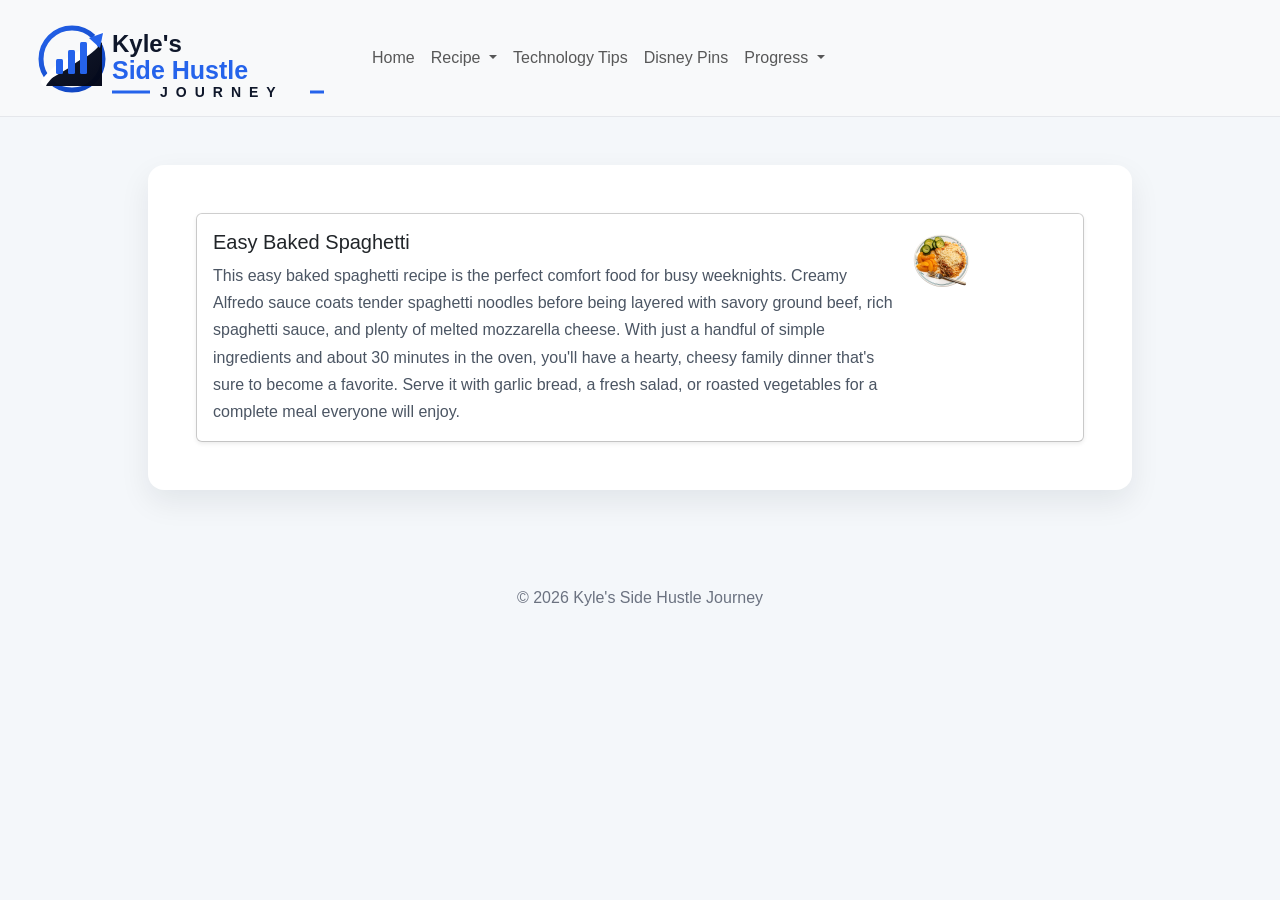
<file: index.html>
<!DOCTYPE html>
<html lang="en">
  <head>
    <!-- Google tag (gtag.js) -->
    <script async src="https://www.googletagmanager.com/gtag/js?id=G-10HG9G18HK"></script>
    <script>
      window.dataLayer = window.dataLayer || [];
      function gtag(){dataLayer.push(arguments);}
      gtag('js', new Date());

      gtag('config', 'G-10HG9G18HK');
    </script>
    <meta charset="UTF-8">
    <meta name="viewport" content="width=device-width, initial-scale=1.0">
    <title>Kyle's Side Hustle Journey</title>
    <link href="https://cdn.jsdelivr.net/npm/bootstrap@5.3.3/dist/css/bootstrap.min.css" rel="stylesheet">
    <link rel="stylesheet" href="css/styles.css">
  </head>
  <body>
    <div id="site-header" data-include="/include/header.html"></div>
    <main class="container py-5">
      <section class="hero p-4 p-md-5 rounded-4">
        <div class="row gx-5">
          <div class="col-12">
            <div class="row row-cols-1 g-3">
              
              <div class="col" id="spaghetti-card" data-card="spaghetti">
                <!-- Spaghetti card will be loaded from /data/spaghetti-card.json -->
                <div class="card h-100 text-decoration-none text-dark shadow-sm placeholder-card">
                  <div class="card-body">
                    <h2 class="h5">Loading...</h2>
                  </div>
                </div>
              </div>
              
            </div>
          </div>
        </div>
      </section>
    </main>
    <div id="site-footer" data-include="/include/footer.html"></div>
    <script src="https://code.jquery.com/jquery-3.7.1.min.js"></script>
    <script src="https://cdn.jsdelivr.net/npm/bootstrap@5.3.3/dist/js/bootstrap.bundle.min.js"></script>
    <script src="js/header-loader.js"></script>
    <script src="js/cards-loader.js"></script>
  </body>
</html>
</file>
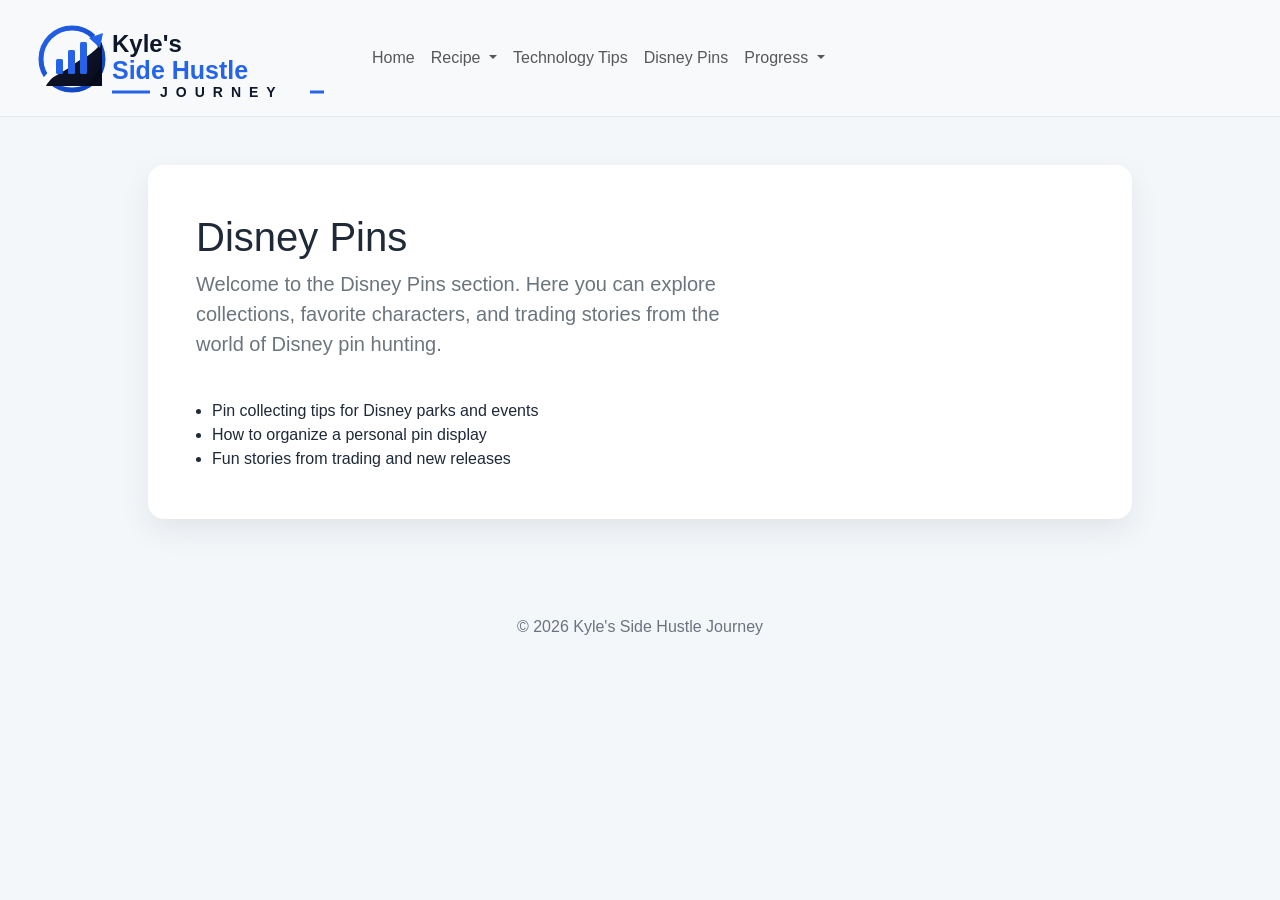
<file: disneypins.html>
<!DOCTYPE html>
<html lang="en">
  <head>
    <!-- Google tag (gtag.js) -->
    <script async src="https://www.googletagmanager.com/gtag/js?id=G-10HG9G18HK"></script>
    <script>
      window.dataLayer = window.dataLayer || [];
      function gtag(){dataLayer.push(arguments);}
      gtag('js', new Date());

      gtag('config', 'G-10HG9G18HK');
    </script>
    <meta charset="UTF-8">
    <meta name="viewport" content="width=device-width, initial-scale=1.0">
    <title>Disney Pins - Kyle's Side Hustle Journey</title>
    <link href="https://cdn.jsdelivr.net/npm/bootstrap@5.3.3/dist/css/bootstrap.min.css" rel="stylesheet">
    <link rel="stylesheet" href="css/styles.css">
  </head>
  <body>
    <div id="site-header" data-include="/include/header.html"></div>
    <main class="container py-5">
      <section class="content p-4 p-md-5 rounded-4">
        <div class="row gx-5">
          <div class="col-lg-8">
            <h1>Disney Pins</h1>
            <p class="lead text-secondary">Welcome to the Disney Pins section. Here you can explore collections, favorite characters, and trading stories from the world of Disney pin hunting.</p>
          </div>
        </div>
        <ul class="topic-list mt-4 ps-3">
          <li>Pin collecting tips for Disney parks and events</li>
          <li>How to organize a personal pin display</li>
          <li>Fun stories from trading and new releases</li>
        </ul>
      </section>
    </main>
    <div id="site-footer" data-include="/include/footer.html"></div>
    <script src="https://code.jquery.com/jquery-3.7.1.min.js"></script>
    <script src="https://cdn.jsdelivr.net/npm/bootstrap@5.3.3/dist/js/bootstrap.bundle.min.js"></script>
    <script src="js/header-loader.js"></script>
  </body>
</html>
</file>
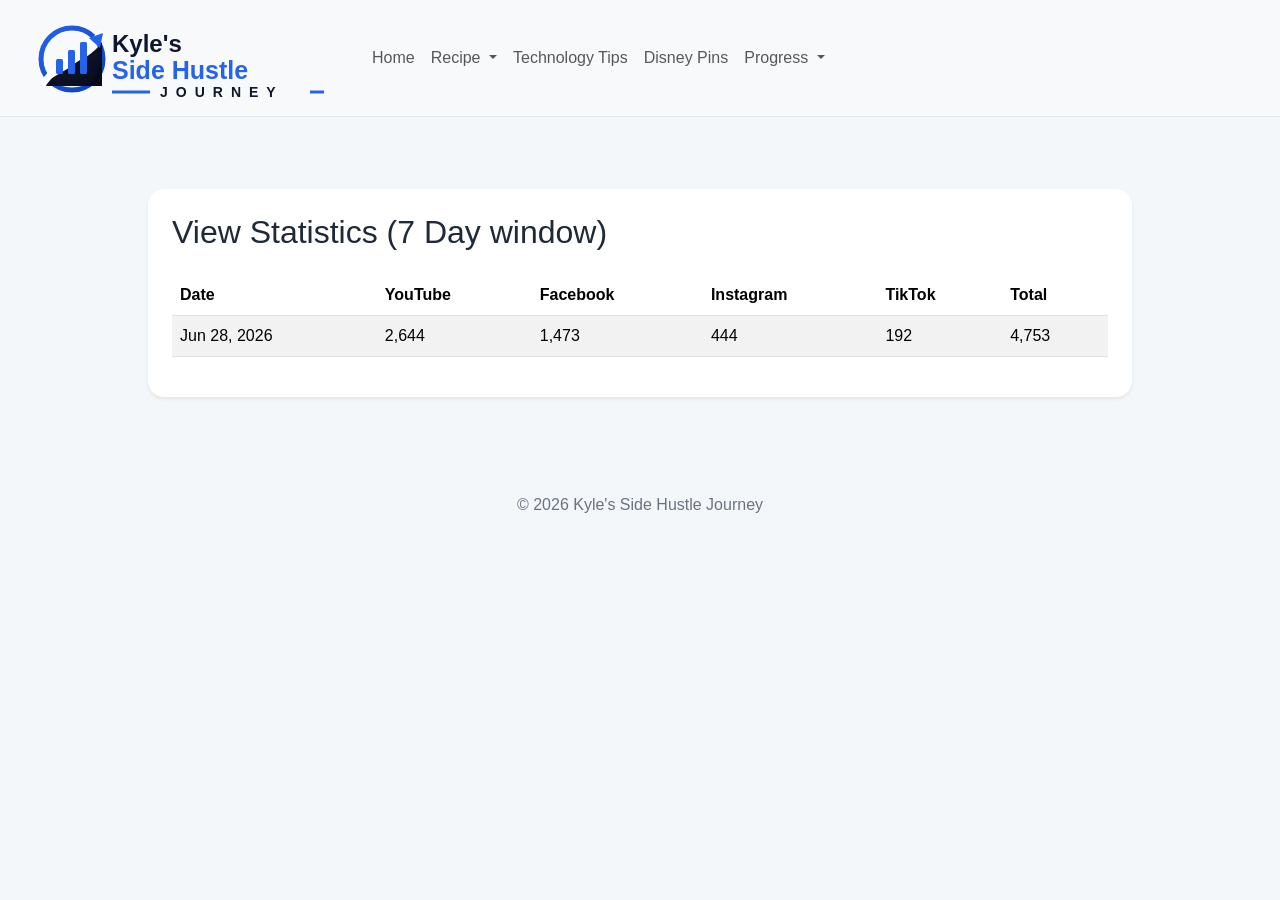
<file: progress-views.html>
<!DOCTYPE html>
<html lang="en">
  <head>
    <!-- Google tag (gtag.js) -->
    <script async src="https://www.googletagmanager.com/gtag/js?id=G-10HG9G18HK"></script>
    <script>
      window.dataLayer = window.dataLayer || [];
      function gtag(){dataLayer.push(arguments);}
      gtag('js', new Date());

      gtag('config', 'G-10HG9G18HK');
    </script>
    <meta charset="UTF-8">
    <meta name="viewport" content="width=device-width, initial-scale=1.0">
    <meta http-equiv="Cache-Control" content="no-cache, no-store, must-revalidate">
    <meta http-equiv="Pragma" content="no-cache">
    <meta http-equiv="Expires" content="0">
    <title>Progress Views - Kyle's Side Hustle Journey</title>
    <link href="https://cdn.jsdelivr.net/npm/bootstrap@5.3.3/dist/css/bootstrap.min.css" rel="stylesheet">
    <link rel="stylesheet" href="css/styles.css">
  </head>
  <body>
    <div id="site-header" data-include="/include/header.html"></div>
    <main class="container py-5">
      <section class="content mt-4 p-4 rounded-4 shadow-sm">
        <h2>View Statistics (7 Day window)</h2>
        <div class="table-responsive">
          <table class="table table-striped mt-3">
            <thead>
              <tr>
                <th scope="col">Date</th>
                <th scope="col">YouTube</th>
                <th scope="col">Facebook</th>
                <th scope="col">Instagram</th>
                <th scope="col">TikTok</th>
                <th scope="col">Total</th>
              </tr>
            </thead>
            <tbody>
              <tr>
                <td>Jun 28, 2026</td>
                <td>2,644</td>
                <td>1,473</td>
                <td>444</td>
                <td>192</td>
                <td>4,753</td>
              </tr>
            </tbody>
          </table>
        </div>
      </section>
    </main>

    <div id="site-footer" data-include="/include/footer.html"></div>

    <script src="https://code.jquery.com/jquery-3.7.1.min.js"></script>
    <script src="https://cdn.jsdelivr.net/npm/bootstrap@5.3.3/dist/js/bootstrap.bundle.min.js"></script>
    <script src="js/header-loader.js"></script>
  </body>
</html>
</file>
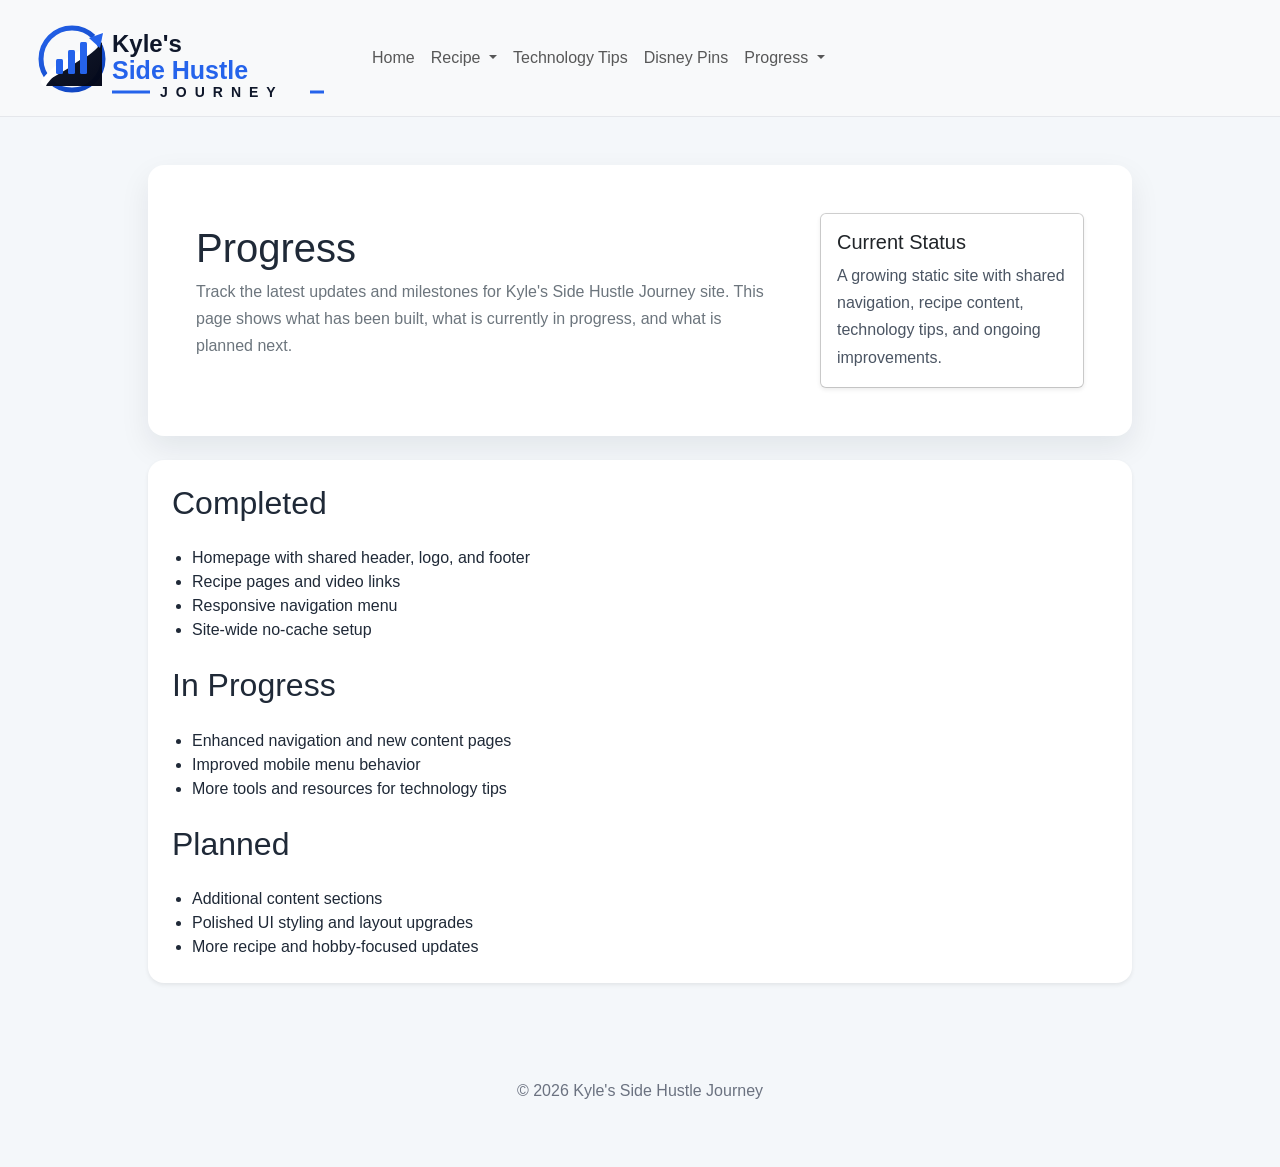
<file: progress.html>
<!DOCTYPE html>
<html lang="en">
  <head>
    <!-- Google tag (gtag.js) -->
    <script async src="https://www.googletagmanager.com/gtag/js?id=G-10HG9G18HK"></script>
    <script>
      window.dataLayer = window.dataLayer || [];
      function gtag(){dataLayer.push(arguments);}
      gtag('js', new Date());

      gtag('config', 'G-10HG9G18HK');
    </script>
    <meta charset="UTF-8">
    <meta name="viewport" content="width=device-width, initial-scale=1.0">
    <meta http-equiv="Cache-Control" content="no-cache, no-store, must-revalidate">
    <meta http-equiv="Pragma" content="no-cache">
    <meta http-equiv="Expires" content="0">
    <title>Progress - Kyle's Side Hustle Journey</title>
    <link href="https://cdn.jsdelivr.net/npm/bootstrap@5.3.3/dist/css/bootstrap.min.css" rel="stylesheet">
    <link rel="stylesheet" href="css/styles.css">
  </head>
  <body>
    <div id="site-header" data-include="/include/header.html"></div>
    <main class="container py-5">
      <section class="hero p-4 p-md-5 rounded-4">
        <div class="row align-items-center gx-5">
          <div class="col-lg-8">
            <h1>Progress</h1>
            <p class="lead text-secondary">
              Track the latest updates and milestones for Kyle's Side Hustle Journey site. This page shows what has been built, what is currently in progress, and what is planned next.
            </p>
          </div>
          <div class="col-lg-4">
            <div class="card shadow-sm">
              <div class="card-body">
                <h2 class="h5">Current Status</h2>
                <p class="mb-0">A growing static site with shared navigation, recipe content, technology tips, and ongoing improvements.</p>
              </div>
            </div>
          </div>
        </div>
      </section>

      <section class="content mt-4 p-4 rounded-4 shadow-sm">
        <h2>Completed</h2>
        <ul class="topic-list">
          <li>Homepage with shared header, logo, and footer</li>
          <li>Recipe pages and video links</li>
          <li>Responsive navigation menu</li>
          <li>Site-wide no-cache setup</li>
        </ul>

        <h2 class="mt-4">In Progress</h2>
        <ul class="topic-list">
          <li>Enhanced navigation and new content pages</li>
          <li>Improved mobile menu behavior</li>
          <li>More tools and resources for technology tips</li>
        </ul>

        <h2 class="mt-4">Planned</h2>
        <ul class="topic-list">
          <li>Additional content sections</li>
          <li>Polished UI styling and layout upgrades</li>
          <li>More recipe and hobby-focused updates</li>
        </ul>
      </section>
    </main>

    <div id="site-footer" data-include="/include/footer.html"></div>

    <script src="https://code.jquery.com/jquery-3.7.1.min.js"></script>
    <script src="https://cdn.jsdelivr.net/npm/bootstrap@5.3.3/dist/js/bootstrap.bundle.min.js"></script>
    <script src="js/header-loader.js"></script>
  </body>
</html>
</file>
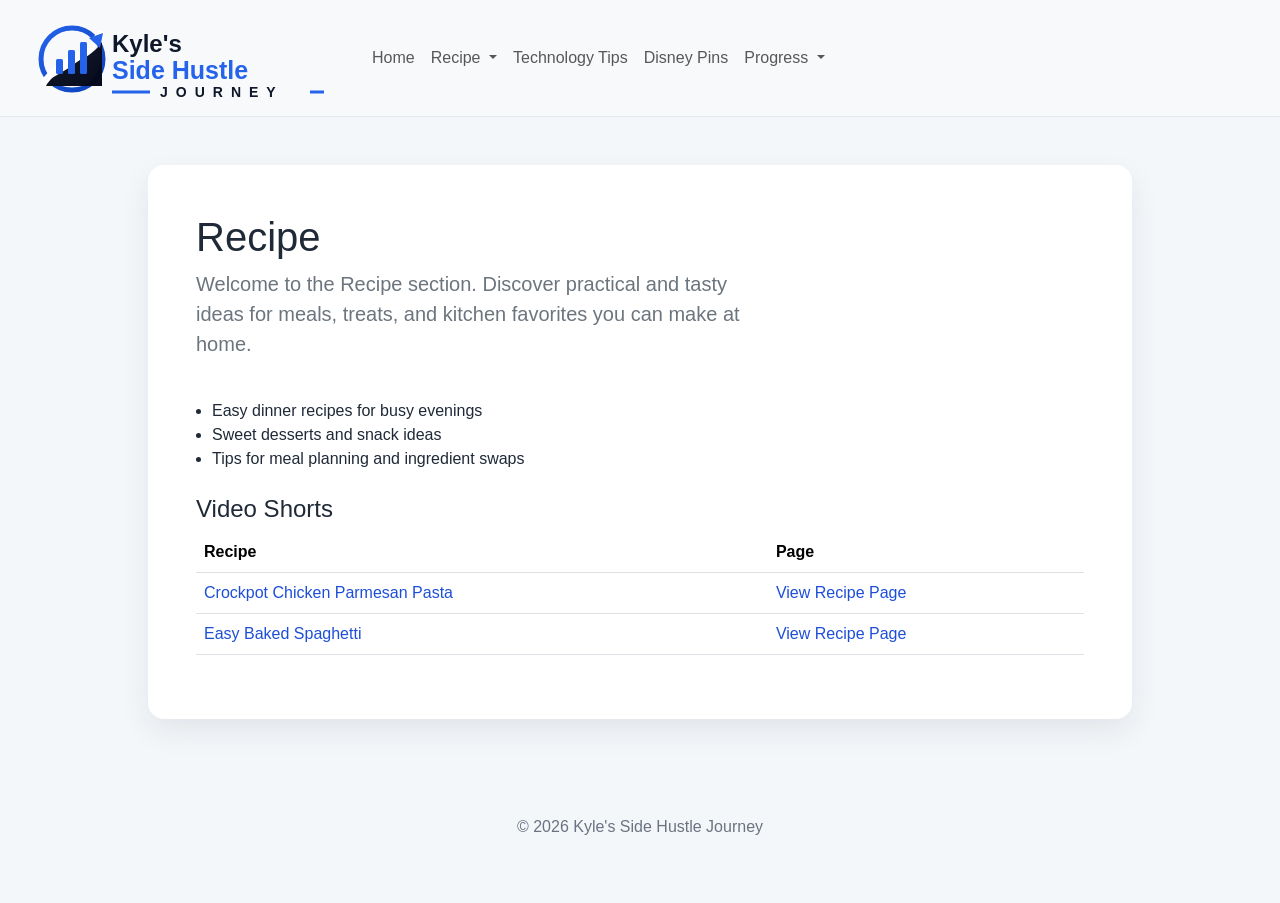
<file: recipes.html>
<!DOCTYPE html>
<html lang="en">
  <head>
    <!-- Google tag (gtag.js) -->
    <script async src="https://www.googletagmanager.com/gtag/js?id=G-10HG9G18HK"></script>
    <script>
      window.dataLayer = window.dataLayer || [];
      function gtag(){dataLayer.push(arguments);}
      gtag('js', new Date());

      gtag('config', 'G-10HG9G18HK');
    </script>
    <meta charset="UTF-8">
    <meta name="viewport" content="width=device-width, initial-scale=1.0">
    <title>Recipe - Kyle's Side Hustle Journey</title>
    <link href="https://cdn.jsdelivr.net/npm/bootstrap@5.3.3/dist/css/bootstrap.min.css" rel="stylesheet">
    <link rel="stylesheet" href="css/styles.css">
  </head>
  <body>
    <div id="site-header" data-include="/include/header.html"></div>
    <main class="container py-5">
      <section class="content p-4 p-md-5 rounded-4">
        <div class="row gx-5">
          <div class="col-lg-8">
            <h1>Recipe</h1>
            <p class="lead text-secondary">Welcome to the Recipe section. Discover practical and tasty ideas for meals, treats, and kitchen favorites you can make at home.</p>
          </div>
        </div>
        <ul class="topic-list mt-4 ps-3">
          <li>Easy dinner recipes for busy evenings</li>
          <li>Sweet desserts and snack ideas</li>
          <li>Tips for meal planning and ingredient swaps</li>
        </ul>

        <section class="mt-4">
          <h2 class="h4">Video Shorts</h2>
          <div class="table-responsive">
            <table class="table table-hover video-table align-middle">
              <thead>
                <tr>
                  <th scope="col">Recipe</th>
                  <th scope="col">Page</th>
                </tr>
              </thead>
              <tbody>
                <tr>
                  <td><a href="https://youtube.com/shorts/MKN35bvhOdU" target="_blank" rel="noopener noreferrer">Crockpot Chicken Parmesan Pasta</a></td>
                  <td><a href="recipes/crockpot-chicken-parmesan-pasta.html">View Recipe Page</a></td>
                </tr>
                <tr>
                  <td><a href="https://youtube.com/shorts/Afd6B-RaenE" target="_blank" rel="noopener noreferrer">Easy Baked Spaghetti</a></td>
                  <td><a href="recipes/easy-baked-spaghetti.html">View Recipe Page</a></td>
                </tr>
              </tbody>
            </table>
          </div>
        </section>
      </section>
    </main>
    <div id="site-footer" data-include="/include/footer.html"></div>
    <script src="https://code.jquery.com/jquery-3.7.1.min.js"></script>
    <script src="https://cdn.jsdelivr.net/npm/bootstrap@5.3.3/dist/js/bootstrap.bundle.min.js"></script>
    <script src="js/header-loader.js"></script>
  </body>
</html>
</file>
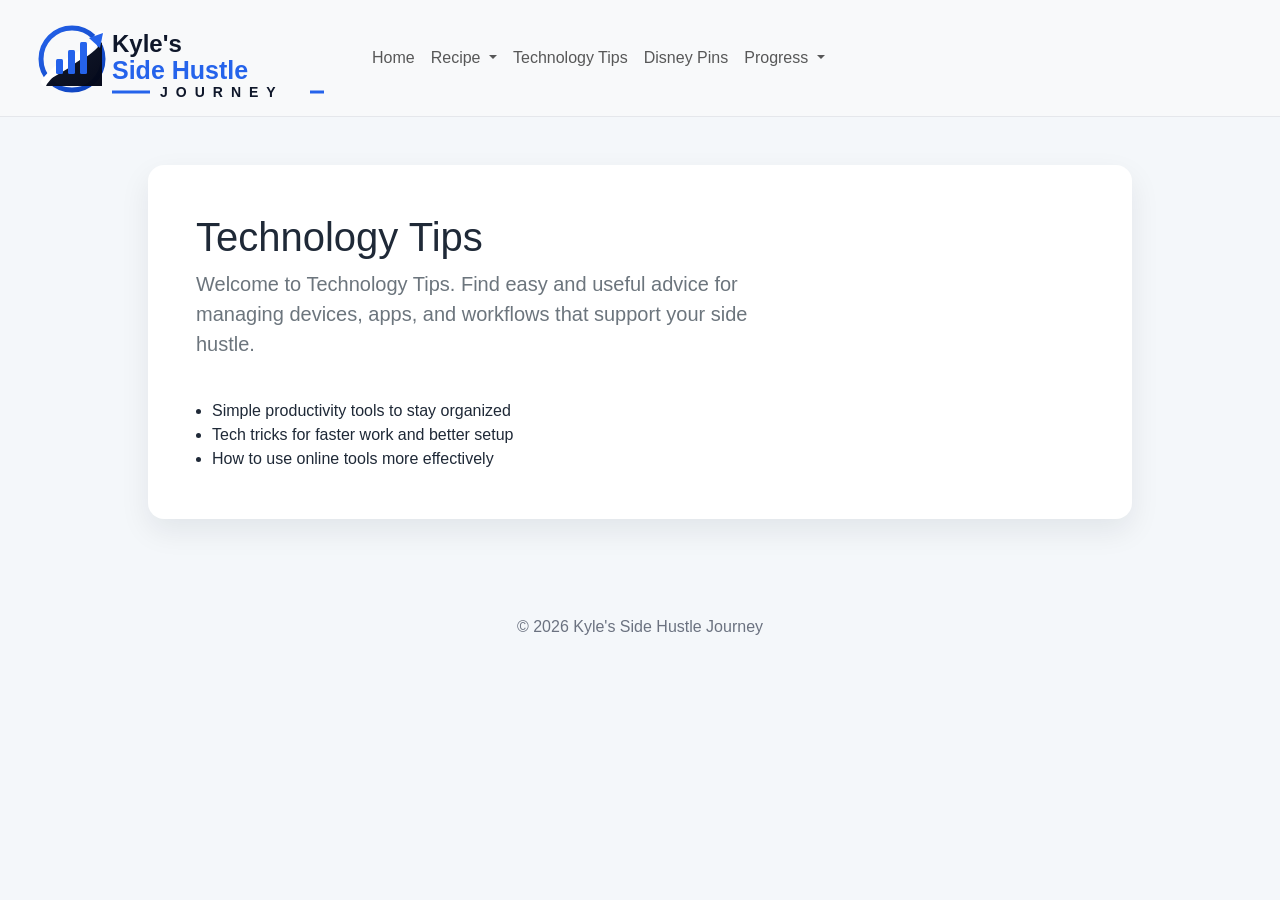
<file: technology.html>
<!DOCTYPE html>
<html lang="en">
  <head>
    <!-- Google tag (gtag.js) -->
    <script async src="https://www.googletagmanager.com/gtag/js?id=G-10HG9G18HK"></script>
    <script>
      window.dataLayer = window.dataLayer || [];
      function gtag(){dataLayer.push(arguments);}
      gtag('js', new Date());

      gtag('config', 'G-10HG9G18HK');
    </script>
    <meta charset="UTF-8">
    <meta name="viewport" content="width=device-width, initial-scale=1.0">
    <title>Technology Tips - Kyle's Side Hustle Journey</title>
    <link href="https://cdn.jsdelivr.net/npm/bootstrap@5.3.3/dist/css/bootstrap.min.css" rel="stylesheet">
    <link rel="stylesheet" href="css/styles.css">
  </head>
  <body>
    <div id="site-header" data-include="/include/header.html"></div>
    <main class="container py-5">
      <section class="content p-4 p-md-5 rounded-4">
        <div class="row gx-5">
          <div class="col-lg-8">
            <h1>Technology Tips</h1>
            <p class="lead text-secondary">Welcome to Technology Tips. Find easy and useful advice for managing devices, apps, and workflows that support your side hustle.</p>
          </div>
        </div>
        <ul class="topic-list mt-4 ps-3">
          <li>Simple productivity tools to stay organized</li>
          <li>Tech tricks for faster work and better setup</li>
          <li>How to use online tools more effectively</li>
        </ul>
      </section>
    </main>
    <div id="site-footer" data-include="/include/footer.html"></div>
    <script src="https://code.jquery.com/jquery-3.7.1.min.js"></script>
    <script src="https://cdn.jsdelivr.net/npm/bootstrap@5.3.3/dist/js/bootstrap.bundle.min.js"></script>
    <script src="js/header-loader.js"></script>
  </body>
</html>
</file>
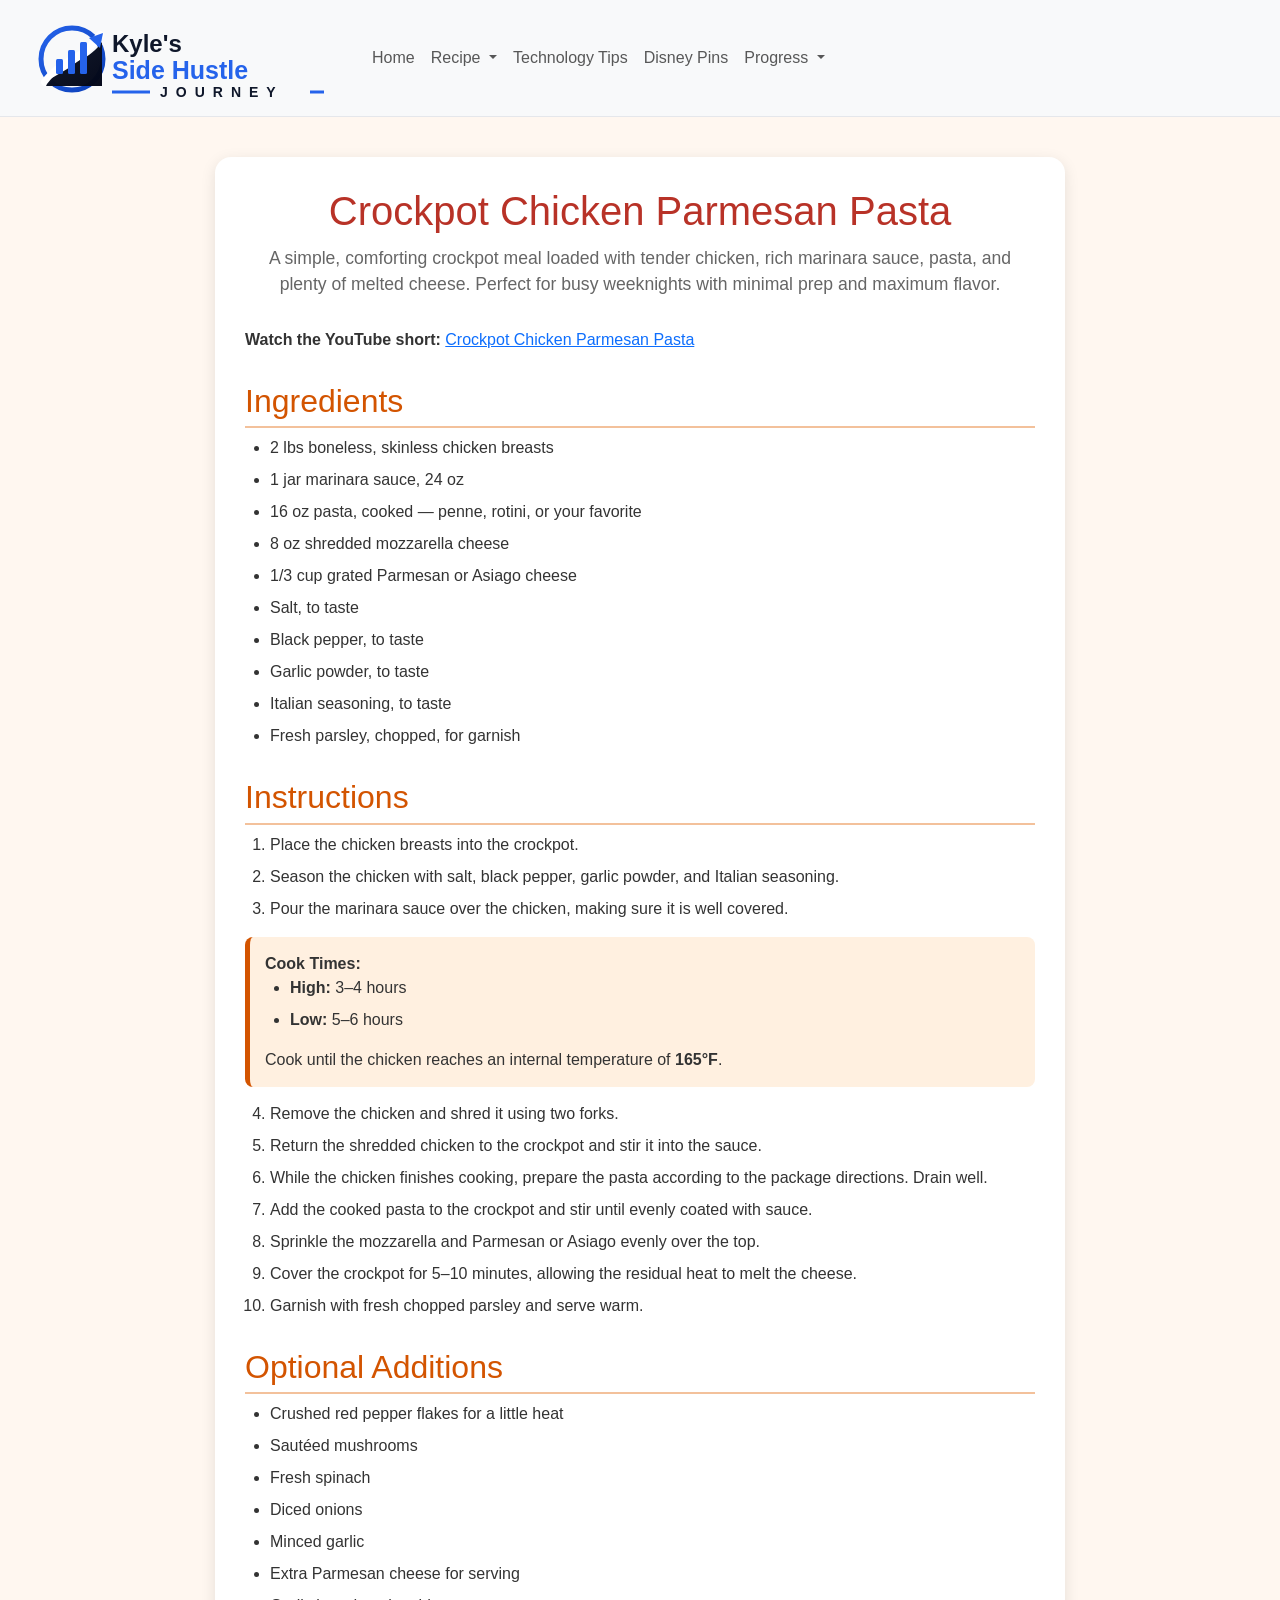
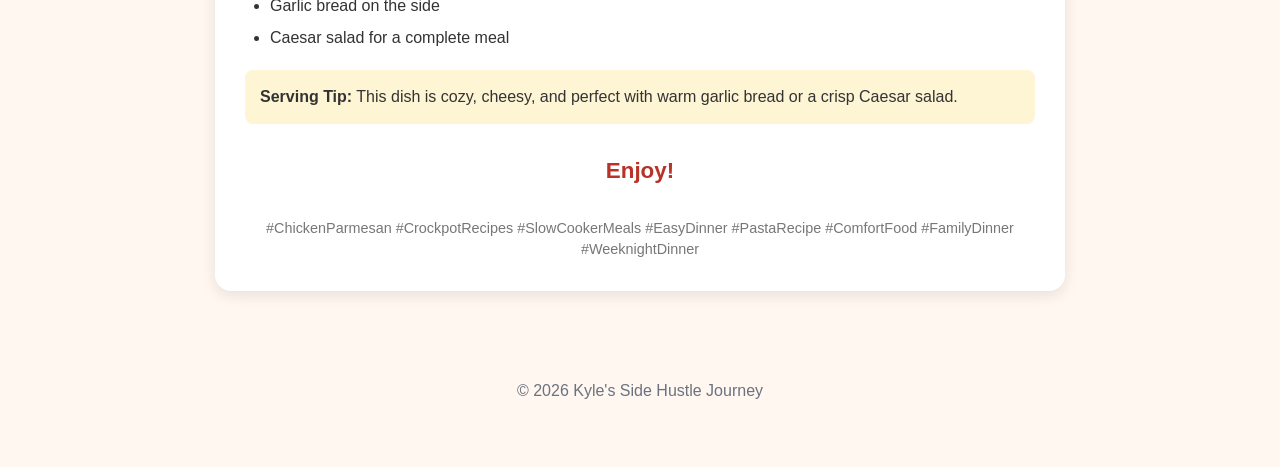
<file: recipes/crockpot-chicken-parmesan-pasta.html>
<!DOCTYPE html>
<html lang="en">
  <head>
    <!-- Google tag (gtag.js) -->
    <script async src="https://www.googletagmanager.com/gtag/js?id=G-10HG9G18HK"></script>
    <script>
      window.dataLayer = window.dataLayer || [];
      function gtag(){dataLayer.push(arguments);}
      gtag('js', new Date());

      gtag('config', 'G-10HG9G18HK');
    </script>
    <meta charset="UTF-8">
    <meta name="viewport" content="width=device-width, initial-scale=1.0">
    <title>Crockpot Chicken Parmesan Pasta - Kyle's Side Hustle Journey</title>
    <link href="https://cdn.jsdelivr.net/npm/bootstrap@5.3.3/dist/css/bootstrap.min.css" rel="stylesheet">
    <link rel="stylesheet" href="../css/styles.css">
    <style>
      body {
        background: #fff7f0;
        color: #333;
      }
      .recipe-page-container {
        max-width: 850px;
        margin: 40px auto;
        background: #ffffff;
        padding: 30px;
        border-radius: 16px;
        box-shadow: 0 4px 15px rgba(0, 0, 0, 0.1);
      }
      .recipe-page-container h1 {
        color: #b83227;
        text-align: center;
        margin-bottom: 10px;
      }
      .recipe-page-container .subtitle {
        text-align: center;
        font-size: 1.1em;
        color: #666;
        margin-bottom: 30px;
      }
      .recipe-page-container h2 {
        color: #d35400;
        border-bottom: 2px solid #f3c19b;
        padding-bottom: 6px;
        margin-top: 30px;
      }
      .recipe-page-container ul,
      .recipe-page-container ol {
        padding-left: 25px;
      }
      .recipe-page-container li {
        margin-bottom: 8px;
      }
      .recipe-page-container .cook-times {
        background: #fff0e0;
        padding: 15px;
        border-left: 5px solid #d35400;
        border-radius: 8px;
        margin: 15px 0;
      }
      .recipe-page-container .note {
        background: #fef5d4;
        padding: 15px;
        border-radius: 8px;
        margin-top: 20px;
      }
      .recipe-page-container .hashtags {
        margin-top: 30px;
        font-size: 0.9em;
        color: #777;
        text-align: center;
      }
      .recipe-page-container .enjoy {
        text-align: center;
        font-size: 1.4em;
        color: #b83227;
        font-weight: bold;
        margin-top: 30px;
      }
    </style>
  </head>
  <body>
    <div id="site-header" data-include="/include/header.html"></div>
    <div class="recipe-page-container">
      <h1>Crockpot Chicken Parmesan Pasta</h1>
      <p class="subtitle">
        A simple, comforting crockpot meal loaded with tender chicken,
        rich marinara sauce, pasta, and plenty of melted cheese.
        Perfect for busy weeknights with minimal prep and maximum flavor.
      </p>
      <p><strong>Watch the YouTube short:</strong> <a href="https://youtube.com/shorts/MKN35bvhOdU" target="_blank" rel="noopener noreferrer">Crockpot Chicken Parmesan Pasta</a></p>

      <h2>Ingredients</h2>
      <ul>
        <li>2 lbs boneless, skinless chicken breasts</li>
        <li>1 jar marinara sauce, 24 oz</li>
        <li>16 oz pasta, cooked — penne, rotini, or your favorite</li>
        <li>8 oz shredded mozzarella cheese</li>
        <li>1/3 cup grated Parmesan or Asiago cheese</li>
        <li>Salt, to taste</li>
        <li>Black pepper, to taste</li>
        <li>Garlic powder, to taste</li>
        <li>Italian seasoning, to taste</li>
        <li>Fresh parsley, chopped, for garnish</li>
      </ul>

      <h2>Instructions</h2>
      <ol>
        <li>Place the chicken breasts into the crockpot.</li>
        <li>Season the chicken with salt, black pepper, garlic powder, and Italian seasoning.</li>
        <li>Pour the marinara sauce over the chicken, making sure it is well covered.</li>
      </ol>

      <div class="cook-times">
        <strong>Cook Times:</strong>
        <ul>
          <li><strong>High:</strong> 3–4 hours</li>
          <li><strong>Low:</strong> 5–6 hours</li>
        </ul>
        Cook until the chicken reaches an internal temperature of <strong>165°F</strong>.
      </div>

      <ol start="4">
        <li>Remove the chicken and shred it using two forks.</li>
        <li>Return the shredded chicken to the crockpot and stir it into the sauce.</li>
        <li>While the chicken finishes cooking, prepare the pasta according to the package directions. Drain well.</li>
        <li>Add the cooked pasta to the crockpot and stir until evenly coated with sauce.</li>
        <li>Sprinkle the mozzarella and Parmesan or Asiago evenly over the top.</li>
        <li>Cover the crockpot for 5–10 minutes, allowing the residual heat to melt the cheese.</li>
        <li>Garnish with fresh chopped parsley and serve warm.</li>
      </ol>

      <h2>Optional Additions</h2>
      <ul>
        <li>Crushed red pepper flakes for a little heat</li>
        <li>Sautéed mushrooms</li>
        <li>Fresh spinach</li>
        <li>Diced onions</li>
        <li>Minced garlic</li>
        <li>Extra Parmesan cheese for serving</li>
        <li>Garlic bread on the side</li>
        <li>Caesar salad for a complete meal</li>
      </ul>

      <div class="note">
        <strong>Serving Tip:</strong> This dish is cozy, cheesy, and perfect with warm garlic bread or a crisp Caesar salad.
      </div>

      <p class="enjoy">Enjoy!</p>

      <div class="hashtags">
        #ChickenParmesan #CrockpotRecipes #SlowCookerMeals #EasyDinner
        #PastaRecipe #ComfortFood #FamilyDinner #WeeknightDinner
      </div>
    </div>
    <div id="site-footer" data-include="/include/footer.html"></div>
    <script src="https://code.jquery.com/jquery-3.7.1.min.js"></script>
    <script src="https://cdn.jsdelivr.net/npm/bootstrap@5.3.3/dist/js/bootstrap.bundle.min.js"></script>
    <script src="../js/header-loader.js"></script>
  </body>
</html>
</file>
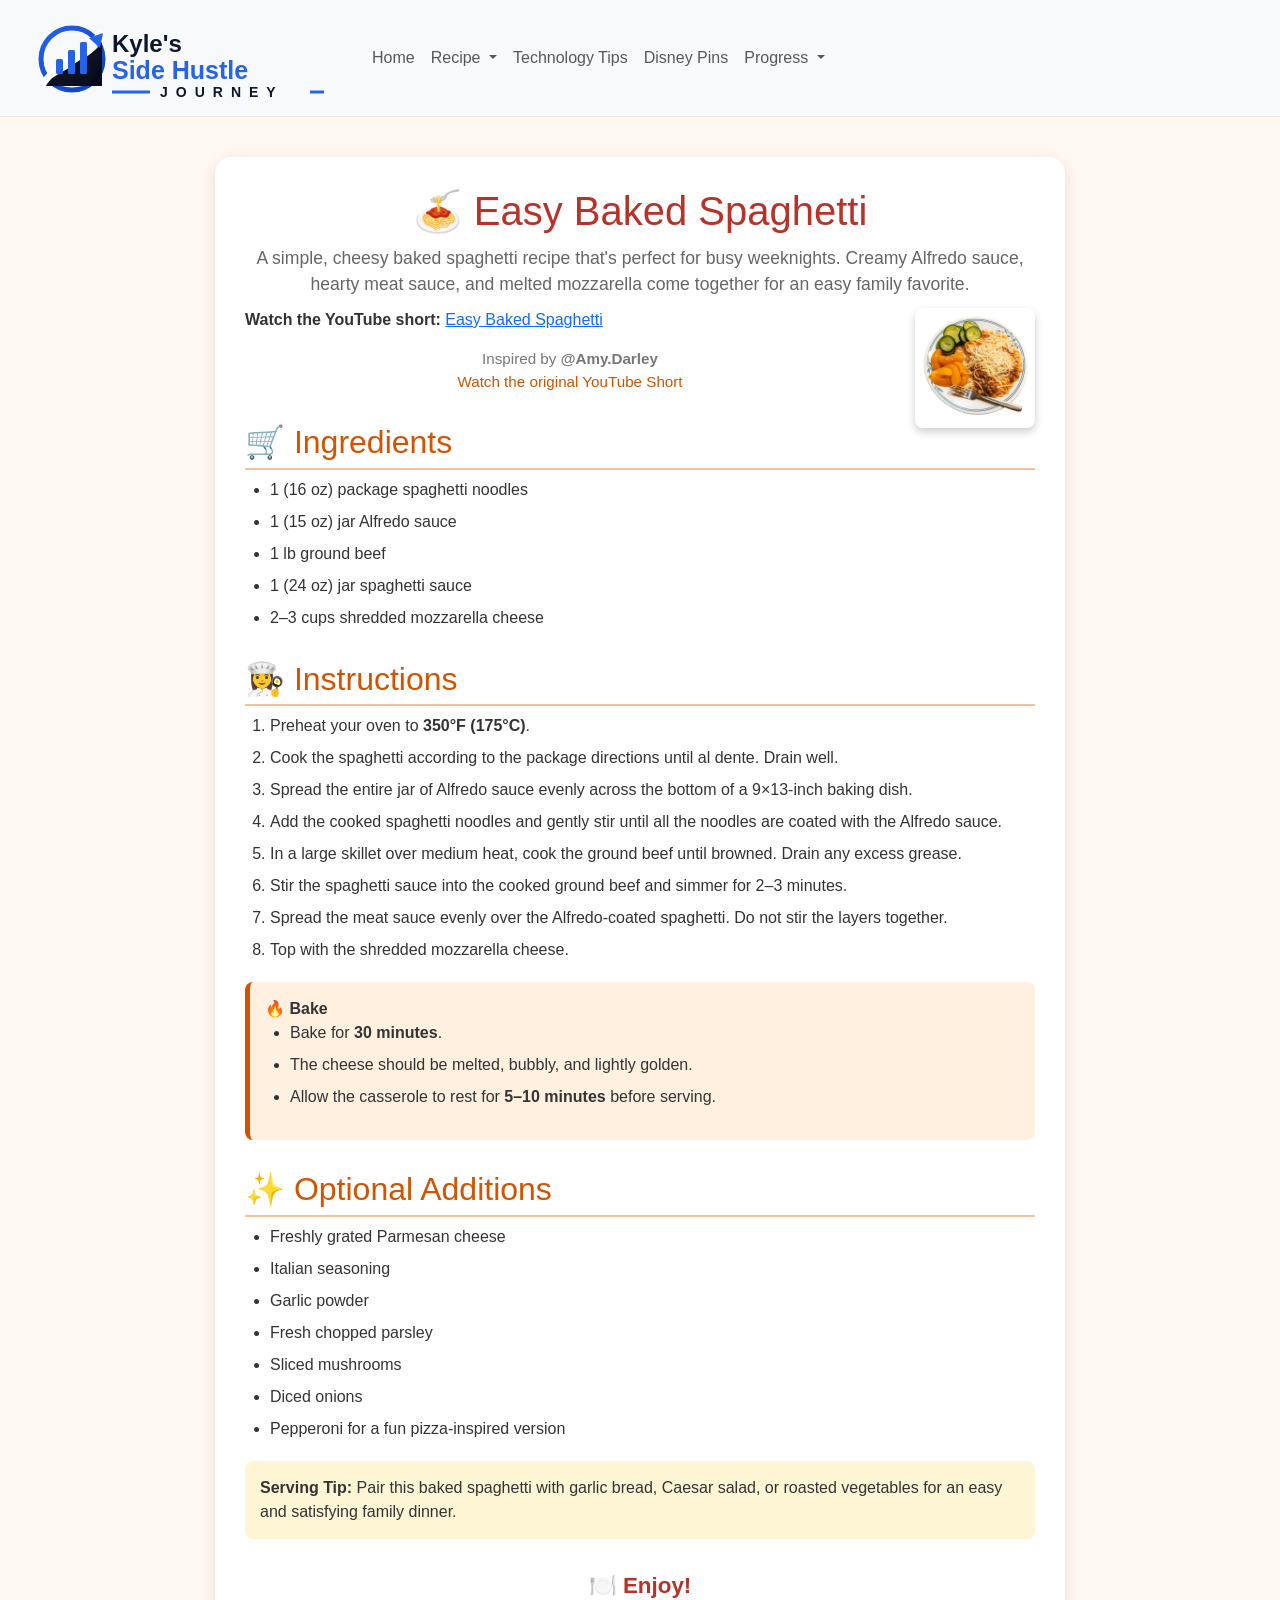
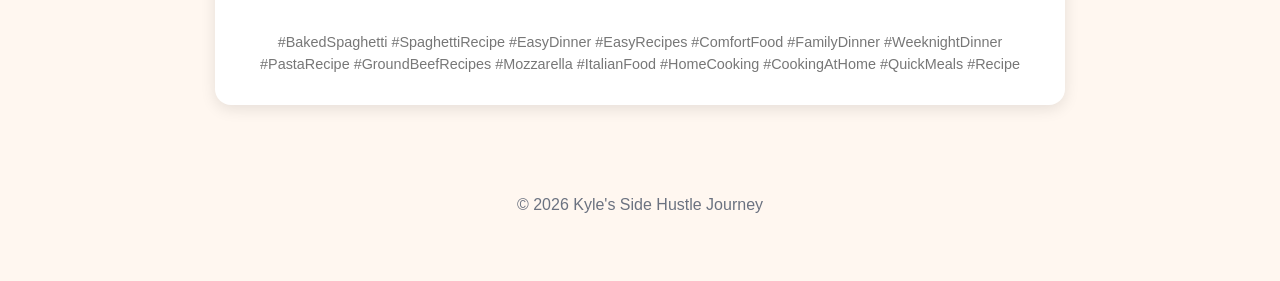
<file: recipes/easy-baked-spaghetti.html>
<!DOCTYPE html>
<html lang="en">
  <head>
    <!-- Google tag (gtag.js) -->
    <script async src="https://www.googletagmanager.com/gtag/js?id=G-10HG9G18HK"></script>
    <script>
      window.dataLayer = window.dataLayer || [];
      function gtag(){dataLayer.push(arguments);}
      gtag('js', new Date());

      gtag('config', 'G-10HG9G18HK');
    </script>
    <meta charset="UTF-8">
    <meta name="viewport" content="width=device-width, initial-scale=1.0">
    <title>Easy Baked Spaghetti - Kyle's Side Hustle Journey</title>
    <link href="https://cdn.jsdelivr.net/npm/bootstrap@5.3.3/dist/css/bootstrap.min.css" rel="stylesheet">
    <link rel="stylesheet" href="/css/styles.css">
    <style>
      body {
        background: #fff7f0;
        color: #333;
      }
      .recipe-page-container {
        max-width: 850px;
        margin: 40px auto;
        background: #ffffff;
        padding: 30px;
        border-radius: 16px;
        box-shadow: 0 4px 15px rgba(0, 0, 0, 0.1);
      }
      .recipe-page-container h1 {
        color: #b83227;
        text-align: center;
        margin-bottom: 10px;
      }
      .recipe-page-container .subtitle {
        text-align: center;
        font-size: 1.1em;
        color: #666;
        margin-bottom: 10px;
      }
      .recipe-page-container .credit {
        text-align: center;
        margin-bottom: 30px;
        font-size: 0.95em;
        color: #777;
      }
      .recipe-page-container .credit a {
        color: #d35400;
        text-decoration: none;
      }
      .recipe-page-container .credit a:hover {
        text-decoration: underline;
      }
      .recipe-page-container h2 {
        color: #d35400;
        border-bottom: 2px solid #f3c19b;
        padding-bottom: 6px;
        margin-top: 30px;
      }
      .recipe-page-container ul,
      .recipe-page-container ol {
        padding-left: 25px;
      }
      .recipe-page-container li {
        margin-bottom: 8px;
      }
      .recipe-page-container .bake-time {
        background: #fff0e0;
        padding: 15px;
        border-left: 5px solid #d35400;
        border-radius: 8px;
        margin: 20px 0;
      }
      .recipe-page-container .note {
        background: #fef5d4;
        padding: 15px;
        border-radius: 8px;
        margin-top: 20px;
      }
      .recipe-page-container .enjoy {
        text-align: center;
        font-size: 1.4em;
        color: #b83227;
        font-weight: bold;
        margin-top: 30px;
      }
      .recipe-page-container .hashtags {
        margin-top: 30px;
        text-align: center;
        font-size: 0.9em;
        color: #777;
      }
    </style>
  </head>
  <body>
    <div id="site-header" data-include="/include/header.html"></div>
    <div class="recipe-page-container">
      <h1>🍝 Easy Baked Spaghetti</h1>
      <p class="subtitle">
        A simple, cheesy baked spaghetti recipe that's perfect for busy weeknights.
        Creamy Alfredo sauce, hearty meat sauce, and melted mozzarella come together
        for an easy family favorite.
      </p>
      <div style="float: right; margin: 0 0 20px 20px;">
        <img src="/images/BakedSpaghetti.png" alt="Baked Spaghetti" style="width: 120px; border-radius: 8px; box-shadow: 0 4px 8px rgba(0, 0, 0, 0.2);">
      </div>
      <p><strong>Watch the YouTube short:</strong> <a href="https://youtube.com/shorts/Afd6B-RaenE" target="_blank" rel="noopener noreferrer">Easy Baked Spaghetti</a></p>
      <div class="credit">
        Inspired by <strong>@Amy.Darley</strong><br>
        <a href="https://www.youtube.com/shorts/8gF6tFzjqCY" target="_blank" rel="noopener noreferrer">
          Watch the original YouTube Short
        </a>
      </div>

      <h2>🛒 Ingredients</h2>
      <ul>
        <li>1 (16 oz) package spaghetti noodles</li>
        <li>1 (15 oz) jar Alfredo sauce</li>
        <li>1 lb ground beef</li>
        <li>1 (24 oz) jar spaghetti sauce</li>
        <li>2–3 cups shredded mozzarella cheese</li>
      </ul>

      <h2>👩‍🍳 Instructions</h2>
      <ol>
        <li>Preheat your oven to <strong>350°F (175°C)</strong>.</li>
        <li>Cook the spaghetti according to the package directions until al dente. Drain well.</li>
        <li>Spread the entire jar of Alfredo sauce evenly across the bottom of a 9×13-inch baking dish.</li>
        <li>Add the cooked spaghetti noodles and gently stir until all the noodles are coated with the Alfredo sauce.</li>
        <li>In a large skillet over medium heat, cook the ground beef until browned. Drain any excess grease.</li>
        <li>Stir the spaghetti sauce into the cooked ground beef and simmer for 2–3 minutes.</li>
        <li>Spread the meat sauce evenly over the Alfredo-coated spaghetti. Do not stir the layers together.</li>
        <li>Top with the shredded mozzarella cheese.</li>
      </ol>

      <div class="bake-time">
        <strong>🔥 Bake</strong>
        <ul>
          <li>Bake for <strong>30 minutes</strong>.</li>
          <li>The cheese should be melted, bubbly, and lightly golden.</li>
          <li>Allow the casserole to rest for <strong>5–10 minutes</strong> before serving.</li>
        </ul>
      </div>

      <h2>✨ Optional Additions</h2>
      <ul>
        <li>Freshly grated Parmesan cheese</li>
        <li>Italian seasoning</li>
        <li>Garlic powder</li>
        <li>Fresh chopped parsley</li>
        <li>Sliced mushrooms</li>
        <li>Diced onions</li>
        <li>Pepperoni for a fun pizza-inspired version</li>
      </ul>

      <div class="note">
        <strong>Serving Tip:</strong>
        Pair this baked spaghetti with garlic bread, Caesar salad, or roasted vegetables
        for an easy and satisfying family dinner.
      </div>

      <p class="enjoy">🍽️ Enjoy!</p>

      <div class="hashtags">
        #BakedSpaghetti #SpaghettiRecipe #EasyDinner #EasyRecipes
        #ComfortFood #FamilyDinner #WeeknightDinner #PastaRecipe
        #GroundBeefRecipes #Mozzarella #ItalianFood #HomeCooking
        #CookingAtHome #QuickMeals #Recipe
      </div>
    </div>
    <div id="site-footer" data-include="/include/footer.html"></div>
    <script src="https://code.jquery.com/jquery-3.7.1.min.js"></script>
    <script src="https://cdn.jsdelivr.net/npm/bootstrap@5.3.3/dist/js/bootstrap.bundle.min.js"></script>
    <script src="/js/header-loader.js"></script>
  </body>
</html>
</file>
<file: css/styles.css>
body {
  margin: 0;
  font-family: Arial, sans-serif;
  background: #f4f7fa;
  color: #1f2937;
}
.site-header {
  background: #ffffff;
  border-bottom: 1px solid #e5e7eb;
}
.container {
  max-width: 1024px;
  margin: 0 auto;
  padding: 0 20px;
}
.brand-bar {
  display: flex;
  align-items: center;
  justify-content: space-between;
  min-height: 110px;
}
.logo-image {
  width: 300px;
  height: 90px;
  object-fit: contain;
}
nav {
  display: flex;
  gap: 16px;
  flex-wrap: wrap;
}
nav a {
  display: inline-block;
  padding: 12px 18px;
  color: #1d4ed8;
  text-decoration: none;
  font-weight: 600;
  border-radius: 10px;
  transition: background 0.2s ease, color 0.2s ease;
}
nav a:hover {
  background: #1d4ed8;
  color: #ffffff;
}
main {
  padding: 30px 0 50px;
}
.hero,
.content {
  background: #ffffff;
  border-radius: 18px;
  padding: 40px;
  box-shadow: 0 12px 30px rgba(15, 23, 42, 0.08);
}
.content {
  padding: 32px;
}
.hero h1 {
  margin-top: 0;
  font-size: 2.5rem;
  line-height: 1.1;
}
.hero p {
  max-width: 680px;
  font-size: 1rem;
  line-height: 1.7;
  color: #4b5563;
}
.section-card {
  margin-top: 24px;
  display: grid;
  gap: 18px;
}
.section-card a {
  display: block;
  padding: 22px;
  background: #ffffff;
  border-radius: 16px;
  text-decoration: none;
  color: #111827;
  box-shadow: 0 8px 22px rgba(15, 23, 42, 0.05);
  transition: transform 0.2s ease, box-shadow 0.2s ease;
}
.section-card a:hover {
  transform: translateY(-2px);
  box-shadow: 0 12px 28px rgba(15, 23, 42, 0.1);
}

/* Homepage card hover: very light gray background and subtle outer shadow */
.hero .card,
.hero a.card,
.hero .card .card-body,
.hero a.card .card-body {
    transition: background-color 0.18s ease, box-shadow 0.18s ease, transform 0.18s ease;
    background-clip: padding-box;
}
.hero a.card:hover,
.hero .card:hover,
.hero a.card:focus,
.hero .card:focus,
.hero a.card:active,
.hero .card:active {
    background-color: #f5f6f7;
    box-shadow: 0 10px 30px rgba(15, 23, 42, 0.12);
    transform: translateY(-3px);
}
.hero .card .card-body,
.hero a.card .card-body {
    background: transparent;
}
.section-card h2 {
  margin: 0 0 10px;
}
h1 {
  margin-top: 0;
}
.topic-list {
  margin: 24px 0 0;
  padding-left: 20px;
}
footer {
  text-align: center;
  padding: 24px 0 40px;
  color: #6b7280;
}

.video-table a {
  color: #1d4ed8;
  text-decoration: none;
}
.video-table a:hover {
  text-decoration: underline;
}

.video-thumb {
  width: 60px;
  max-width: 100%;
  height: auto;
  border-radius: 8px;
  display: block;
}
.video-table td {
  vertical-align: middle;
}


.nav {
    --bs-nav-link-padding-x: 1rem;
    --bs-nav-link-padding-y: 0.5rem;
    --bs-nav-link-color: var(--bs-link-color);
    --bs-nav-link-hover-color: var(--bs-link-hover-color);
    --bs-nav-link-disabled-color: var(--bs-secondary-color);
    display: flex;
    flex-wrap: wrap;
    padding-left: 0;
    margin-bottom: 0;
    list-style:none
}

.nav-link {
    display: block;
    padding: var(--bs-nav-link-padding-y) var(--bs-nav-link-padding-x);
    font-size: var(--bs-nav-link-font-size);
    font-weight: var(--bs-nav-link-font-weight);
    color: var(--bs-nav-link-color);
    text-decoration: none;
    background: 0 0;
    border: 0;
    transition:color .15s ease-in-out, background-color .15s ease-in-out, border-color .15s ease-in-out
}

@media (prefers-reduced-motion: reduce) {
    .nav-link {
        transition:none
    }
}

.nav-link:focus, .nav-link:hover {
    color:var(--bs-nav-link-hover-color)
}

.nav-link:focus-visible {
    outline: 0;
    box-shadow:0 0 0 .25rem rgba(13, 110, 253, .25)
}

.nav-link.disabled, .nav-link:disabled {
    color: var(--bs-nav-link-disabled-color);
    pointer-events: none;
    cursor:default
}

.nav-tabs {
    --bs-nav-tabs-border-width: var(--bs-border-width);
    --bs-nav-tabs-border-color: var(--bs-border-color);
    --bs-nav-tabs-border-radius: var(--bs-border-radius);
    --bs-nav-tabs-link-hover-border-color: var(--bs-secondary-bg) var(--bs-secondary-bg) var(--bs-border-color);
    --bs-nav-tabs-link-active-color: var(--bs-emphasis-color);
    --bs-nav-tabs-link-active-bg: var(--bs-body-bg);
    --bs-nav-tabs-link-active-border-color: var(--bs-border-color) var(--bs-border-color) var(--bs-body-bg);
    border-bottom:var(--bs-nav-tabs-border-width) solid var(--bs-nav-tabs-border-color)
}

.nav-tabs .nav-link {
    margin-bottom: calc(-1 * var(--bs-nav-tabs-border-width));
    border: var(--bs-nav-tabs-border-width) solid transparent;
    border-top-left-radius: var(--bs-nav-tabs-border-radius);
    border-top-right-radius:var(--bs-nav-tabs-border-radius)
}

.nav-tabs .nav-link:focus, .nav-tabs .nav-link:hover {
    isolation: isolate;
    border-color:var(--bs-nav-tabs-link-hover-border-color)
}

.nav-tabs .nav-item.show .nav-link, .nav-tabs .nav-link.active {
    color: var(--bs-nav-tabs-link-active-color);
    background-color: var(--bs-nav-tabs-link-active-bg);
    border-color:var(--bs-nav-tabs-link-active-border-color)
}

.nav-tabs .dropdown-menu {
    margin-top: calc(-1 * var(--bs-nav-tabs-border-width));
    border-top-left-radius: 0;
    border-top-right-radius:0
}

.nav-pills {
    --bs-nav-pills-border-radius: var(--bs-border-radius);
    --bs-nav-pills-link-active-color: #fff;
    --bs-nav-pills-link-active-bg:#0d6efd
}

.nav-pills .nav-link {
    border-radius:var(--bs-nav-pills-border-radius)
}

.nav-pills .nav-link.active, .nav-pills .show > .nav-link {
    color: var(--bs-nav-pills-link-active-color);
    background-color:var(--bs-nav-pills-link-active-bg)
}

.nav-underline {
    --bs-nav-underline-gap: 1rem;
    --bs-nav-underline-border-width: 0.125rem;
    --bs-nav-underline-link-active-color: var(--bs-emphasis-color);
    gap:var(--bs-nav-underline-gap)
}

.nav-underline .nav-link {
    padding-right: 0;
    padding-left: 0;
    border-bottom:var(--bs-nav-underline-border-width) solid transparent
}

.nav-underline .nav-link:focus, .nav-underline .nav-link:hover {
    border-bottom-color:currentcolor
}

.nav-underline .nav-link.active, .nav-underline .show > .nav-link {
    font-weight: 700;
    color: var(--bs-nav-underline-link-active-color);
    border-bottom-color:currentcolor
}

.nav-fill .nav-item, .nav-fill > .nav-link {
    flex: 1 1 auto;
    text-align:center
}

.nav-justified .nav-item, .nav-justified > .nav-link {
    flex-grow: 1;
    flex-basis: 0;
    text-align:center
}

.nav-fill .nav-item .nav-link, .nav-justified .nav-item .nav-link {
    width:100%
}

.tab-content > .tab-pane {
    display:none
}

.tab-content > .active {
    display:block
}

.navbar {
    --bs-navbar-padding-x: 0;
    --bs-navbar-padding-y: 0.5rem;
    --bs-navbar-color: rgba(var(--bs-emphasis-color-rgb), 0.65);
    --bs-navbar-hover-color: rgba(var(--bs-emphasis-color-rgb), 0.8);
    --bs-navbar-disabled-color: rgba(var(--bs-emphasis-color-rgb), 0.3);
    --bs-navbar-active-color: rgba(var(--bs-emphasis-color-rgb), 1);
    --bs-navbar-brand-padding-y: 0.3125rem;
    --bs-navbar-brand-margin-end: 1rem;
    --bs-navbar-brand-font-size: 1.25rem;
    --bs-navbar-brand-color: rgba(var(--bs-emphasis-color-rgb), 1);
    --bs-navbar-brand-hover-color: rgba(var(--bs-emphasis-color-rgb), 1);
    --bs-navbar-nav-link-padding-x: 0.5rem;
    --bs-navbar-toggler-padding-y: 0.25rem;
    --bs-navbar-toggler-padding-x: 0.75rem;
    --bs-navbar-toggler-font-size: 1.25rem;
    --bs-navbar-toggler-icon-bg: url("data:image/svg+xml,%3csvg xmlns='http://www.w3.org/2000/svg' viewBox='0 0 30 30'%3e%3cpath stroke='rgba%2833, 37, 41, 0.75%29' stroke-linecap='round' stroke-miterlimit='10' stroke-width='2' d='M4 7h22M4 15h22M4 23h22'/%3e%3c/svg%3e");
    --bs-navbar-toggler-border-color: rgba(var(--bs-emphasis-color-rgb), 0.15);
    --bs-navbar-toggler-border-radius: var(--bs-border-radius);
    --bs-navbar-toggler-focus-width: 0.25rem;
    --bs-navbar-toggler-transition: box-shadow 0.15s ease-in-out;
    position: relative;
    display: flex;
    flex-wrap: wrap;
    align-items: center;
    justify-content: space-between;
    padding:var(--bs-navbar-padding-y) var(--bs-navbar-padding-x)
}

.navbar > .container, .navbar > .container-fluid, .navbar > .container-lg, .navbar > .container-md, .navbar > .container-sm, .navbar > .container-xl, .navbar > .container-xxl {
    display: flex;
    flex-wrap: inherit;
    align-items: center;
    justify-content:space-between
}

.navbar-brand {
    padding-top: var(--bs-navbar-brand-padding-y);
    padding-bottom: var(--bs-navbar-brand-padding-y);
    margin-right: var(--bs-navbar-brand-margin-end);
    font-size: var(--bs-navbar-brand-font-size);
    color: var(--bs-navbar-brand-color);
    text-decoration: none;
    white-space:nowrap
}

.navbar-brand:focus, .navbar-brand:hover {
    color:var(--bs-navbar-brand-hover-color)
}

.navbar-nav {
    --bs-nav-link-padding-x: 0;
    --bs-nav-link-padding-y: 0.5rem;
    --bs-nav-link-color: var(--bs-navbar-color);
    --bs-nav-link-hover-color: var(--bs-navbar-hover-color);
    --bs-nav-link-disabled-color: var(--bs-navbar-disabled-color);
    display: flex;
    flex-direction: column;
    padding-left: 0;
    margin-bottom: 0;
    list-style:none
}

.navbar-nav .nav-link.active, .navbar-nav .nav-link.show {
    color:var(--bs-navbar-active-color)
}

.navbar-nav .dropdown-menu {
    position:static
}

.navbar-text {
    padding-top: .5rem;
    padding-bottom: .5rem;
    color:var(--bs-navbar-color)
}

.navbar-text a, .navbar-text a:focus, .navbar-text a:hover {
    color:var(--bs-navbar-active-color)
}

.navbar-collapse {
    flex-grow: 1;
    flex-basis: 100%;
    align-items:center
}

.navbar-toggler {
    padding: var(--bs-navbar-toggler-padding-y) var(--bs-navbar-toggler-padding-x);
    font-size: var(--bs-navbar-toggler-font-size);
    line-height: 1;
    color: var(--bs-navbar-color);
    background-color: transparent;
    border: var(--bs-border-width) solid var(--bs-navbar-toggler-border-color);
    border-radius: var(--bs-navbar-toggler-border-radius);
    transition:var(--bs-navbar-toggler-transition)
}

@media (prefers-reduced-motion: reduce) {
    .navbar-toggler {
        transition:none
    }
}

.navbar-toggler:hover {
    text-decoration:none
}

.navbar-toggler:focus {
    text-decoration: none;
    outline: 0;
    box-shadow:0 0 0 var(--bs-navbar-toggler-focus-width)
}

.navbar-toggler-icon {
    display: inline-block;
    width: 1.5em;
    height: 1.5em;
    vertical-align: middle;
    background-image: var(--bs-navbar-toggler-icon-bg);
    background-repeat: no-repeat;
    background-position: center;
    background-size:100%
}

.navbar-nav-scroll {
    max-height: var(--bs-scroll-height, 75vh);
    overflow-y:auto
}

@media (min-width: 576px) {
    .navbar-expand-sm {
        flex-wrap: nowrap;
        justify-content:flex-start
    }

    .navbar-expand-sm .navbar-nav {
        flex-direction:row
    }

    .navbar-expand-sm .navbar-nav .dropdown-menu {
        position:absolute
    }

    .navbar-expand-sm .navbar-nav .nav-link {
        padding-right: var(--bs-navbar-nav-link-padding-x);
        padding-left:var(--bs-navbar-nav-link-padding-x)
    }

    .navbar-expand-sm .navbar-nav-scroll {
        overflow:visible
    }

    .navbar-expand-sm .navbar-collapse {
        display: flex !important;
        flex-basis:auto
    }

    .navbar-expand-sm .navbar-toggler {
        display:none
    }

    .navbar-expand-sm .offcanvas {
        position: static;
        z-index: auto;
        flex-grow: 1;
        width: auto !important;
        height: auto !important;
        visibility: visible !important;
        background-color: transparent !important;
        border: 0 !important;
        transform: none !important;
        transition:none
    }

    .navbar-expand-sm .offcanvas .offcanvas-header {
        display:none
    }

    .navbar-expand-sm .offcanvas .offcanvas-body {
        display: flex;
        flex-grow: 0;
        padding: 0;
        overflow-y:visible
    }
}

@media (min-width: 768px) {
    .navbar-expand-md {
        flex-wrap: nowrap;
        justify-content:flex-start
    }

    .navbar-expand-md .navbar-nav {
        flex-direction:row
    }

    .navbar-expand-md .navbar-nav .dropdown-menu {
        position:absolute
    }

    .navbar-expand-md .navbar-nav .nav-link {
        padding-right: var(--bs-navbar-nav-link-padding-x);
        padding-left:var(--bs-navbar-nav-link-padding-x)
    }

    .navbar-expand-md .navbar-nav-scroll {
        overflow:visible
    }

    .navbar-expand-md .navbar-collapse {
        display: flex !important;
        flex-basis:auto
    }

    .navbar-expand-md .navbar-toggler {
        display:none
    }

    .navbar-expand-md .offcanvas {
        position: static;
        z-index: auto;
        flex-grow: 1;
        width: auto !important;
        height: auto !important;
        visibility: visible !important;
        background-color: transparent !important;
        border: 0 !important;
        transform: none !important;
        transition:none
    }

    .navbar-expand-md .offcanvas .offcanvas-header {
        display:none
    }

    .navbar-expand-md .offcanvas .offcanvas-body {
        display: flex;
        flex-grow: 0;
        padding: 0;
        overflow-y:visible
    }
}

@media (min-width: 992px) {
    .navbar-expand-lg {
        flex-wrap: nowrap;
        justify-content:flex-start
    }

    .navbar-expand-lg .navbar-nav {
        flex-direction:row
    }

    .navbar-expand-lg .navbar-nav .dropdown-menu {
        position:absolute
    }

    .navbar-expand-lg .navbar-nav .nav-link {
        padding-right: var(--bs-navbar-nav-link-padding-x);
        padding-left:var(--bs-navbar-nav-link-padding-x)
    }

    .navbar-expand-lg .navbar-nav-scroll {
        overflow:visible
    }

    .navbar-expand-lg .navbar-collapse {
        display: flex !important;
        flex-basis:auto
    }

    .navbar-expand-lg .navbar-toggler {
        display:none
    }

    .navbar-expand-lg .offcanvas {
        position: static;
        z-index: auto;
        flex-grow: 1;
        width: auto !important;
        height: auto !important;
        visibility: visible !important;
        background-color: transparent !important;
        border: 0 !important;
        transform: none !important;
        transition:none
    }

    .navbar-expand-lg .offcanvas .offcanvas-header {
        display:none
    }

    .navbar-expand-lg .offcanvas .offcanvas-body {
        display: flex;
        flex-grow: 0;
        padding: 0;
        overflow-y:visible
    }
}

@media (min-width: 1200px) {
    .navbar-expand-xl {
        flex-wrap: nowrap;
        justify-content:flex-start
    }

    .navbar-expand-xl .navbar-nav {
        flex-direction:row
    }

    .navbar-expand-xl .navbar-nav .dropdown-menu {
        position:absolute
    }

    .navbar-expand-xl .navbar-nav .nav-link {
        padding-right: var(--bs-navbar-nav-link-padding-x);
        padding-left:var(--bs-navbar-nav-link-padding-x)
    }

    .navbar-expand-xl .navbar-nav-scroll {
        overflow:visible
    }

    .navbar-expand-xl .navbar-collapse {
        display: flex !important;
        flex-basis:auto
    }

    .navbar-expand-xl .navbar-toggler {
        display:none
    }

    .navbar-expand-xl .offcanvas {
        position: static;
        z-index: auto;
        flex-grow: 1;
        width: auto !important;
        height: auto !important;
        visibility: visible !important;
        background-color: transparent !important;
        border: 0 !important;
        transform: none !important;
        transition:none
    }

    .navbar-expand-xl .offcanvas .offcanvas-header {
        display:none
    }

    .navbar-expand-xl .offcanvas .offcanvas-body {
        display: flex;
        flex-grow: 0;
        padding: 0;
        overflow-y:visible
    }
}

@media (min-width: 1400px) {
    .navbar-expand-xxl {
        flex-wrap: nowrap;
        justify-content:flex-start
    }

    .navbar-expand-xxl .navbar-nav {
        flex-direction:row
    }

    .navbar-expand-xxl .navbar-nav .dropdown-menu {
        position:absolute
    }

    .navbar-expand-xxl .navbar-nav .nav-link {
        padding-right: var(--bs-navbar-nav-link-padding-x);
        padding-left:var(--bs-navbar-nav-link-padding-x)
    }

    .navbar-expand-xxl .navbar-nav-scroll {
        overflow:visible
    }

    .navbar-expand-xxl .navbar-collapse {
        display: flex !important;
        flex-basis:auto
    }

    .navbar-expand-xxl .navbar-toggler {
        display:none
    }

    .navbar-expand-xxl .offcanvas {
        position: static;
        z-index: auto;
        flex-grow: 1;
        width: auto !important;
        height: auto !important;
        visibility: visible !important;
        background-color: transparent !important;
        border: 0 !important;
        transform: none !important;
        transition:none
    }

    .navbar-expand-xxl .offcanvas .offcanvas-header {
        display:none
    }

    .navbar-expand-xxl .offcanvas .offcanvas-body {
        display: flex;
        flex-grow: 0;
        padding: 0;
        overflow-y:visible
    }
}

.navbar-expand {
    flex-wrap: nowrap;
    justify-content:flex-start
}

.navbar-expand .navbar-nav {
    flex-direction:row
}

.navbar-expand .navbar-nav .dropdown-menu {
    position:absolute
}

.navbar-expand .navbar-nav .nav-link {
    padding-right: var(--bs-navbar-nav-link-padding-x);
    padding-left:var(--bs-navbar-nav-link-padding-x)
}

.navbar-expand .navbar-nav-scroll {
    overflow:visible
}

.navbar-expand .navbar-collapse {
    display: flex !important;
    flex-basis:auto
}

.navbar-expand .navbar-toggler {
    display:none
}

.navbar-expand .offcanvas {
    position: static;
    z-index: auto;
    flex-grow: 1;
    width: auto !important;
    height: auto !important;
    visibility: visible !important;
    background-color: transparent !important;
    border: 0 !important;
    transform: none !important;
    transition:none
}

.navbar-expand .offcanvas .offcanvas-header {
    display:none
}

.navbar-expand .offcanvas .offcanvas-body {
    display: flex;
    flex-grow: 0;
    padding: 0;
    overflow-y:visible
}

.navbar-dark, .navbar[data-bs-theme=dark] {
    --bs-navbar-color: rgba(255, 255, 255, 0.55);
    --bs-navbar-hover-color: rgba(255, 255, 255, 0.75);
    --bs-navbar-disabled-color: rgba(255, 255, 255, 0.25);
    --bs-navbar-active-color: #fff;
    --bs-navbar-brand-color: #fff;
    --bs-navbar-brand-hover-color: #fff;
    --bs-navbar-toggler-border-color: rgba(255, 255, 255, 0.1);
    --bs-navbar-toggler-icon-bg: url("data:image/svg+xml,%3csvg xmlns='http://www.w3.org/2000/svg' viewBox='0 0 30 30'%3e%3cpath stroke='rgba%28255, 255, 255, 0.55%29' stroke-linecap='round' stroke-miterlimit='10' stroke-width='2' d='M4 7h22M4 15h22M4 23h22'/%3e%3c/svg%3e")
}

[data-bs-theme=dark] .navbar-toggler-icon {
    --bs-navbar-toggler-icon-bg: url("data:image/svg+xml,%3csvg xmlns='http://www.w3.org/2000/svg' viewBox='0 0 30 30'%3e%3cpath stroke='rgba%28255, 255, 255, 0.55%29' stroke-linecap='round' stroke-miterlimit='10' stroke-width='2' d='M4 7h22M4 15h22M4 23h22'/%3e%3c/svg%3e")
}
</file>
